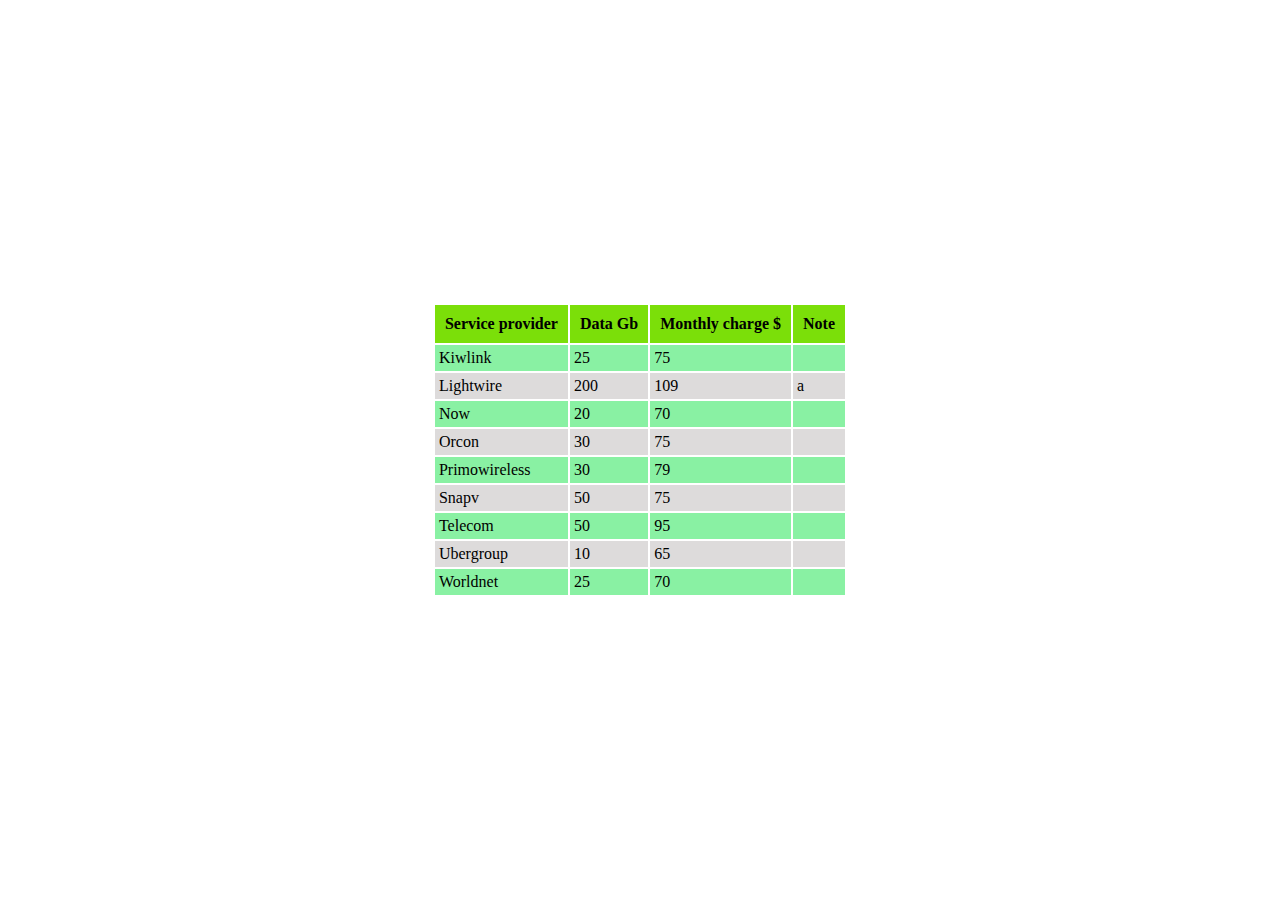
<file: 05.07.2021 (classTask)/index.html>
<!DOCTYPE html>
<html lang="en">
<head>
    <meta charset="UTF-8">
    <meta http-equiv="X-UA-Compatible" content="IE=edge">
    <meta name="viewport" content="width=device-width, initial-scale=1.0">
    <link rel="stylesheet" href="./assets/css/style.css">
    <title>Table</title>
</head>
<body>
    <table>
        <tr>
            <th>Service provider</th>
            <th>Data Gb</th>
            <th>Monthly charge $</th>
            <th>Note</th>
        </tr>
        <tr>
            <td>Kiwlink</td>
            <td>25</td>
            <td>75</td>
            <td></td>
        </tr>
        <tr>
            <td>Lightwire</td>
            <td>200</td>
            <td>109</td>
            <td>a</td>
        </tr>
        <tr>
            <td>Now</td>
            <td>20</td>
            <td>70</td>
            <td></td>
        </tr>
        <tr>
            <td>Orcon</td>
            <td>30</td>
            <td>75</td>
            <td></td>
        </tr>
        <tr>
            <td>Primowireless</td>
            <td>30</td>
            <td>79</td>
            <td></td>
        </tr>
        <tr>
            <td>Snapv</td>
            <td>50</td>
            <td>75</td>
            <td></td>
        </tr>
        <tr>
            <td>Telecom</td>
            <td>50</td>
            <td>95</td>
            <td></td>
        </tr>
        <tr>
            <td>Ubergroup</td>
            <td>10</td>
            <td>65</td>
            <td></td>
        </tr>
        <tr>
            <td>Worldnet</td>
            <td>25</td>
            <td>70</td>
            <td></td>
        </tr>
    </table>
</body>
</html>
</file>
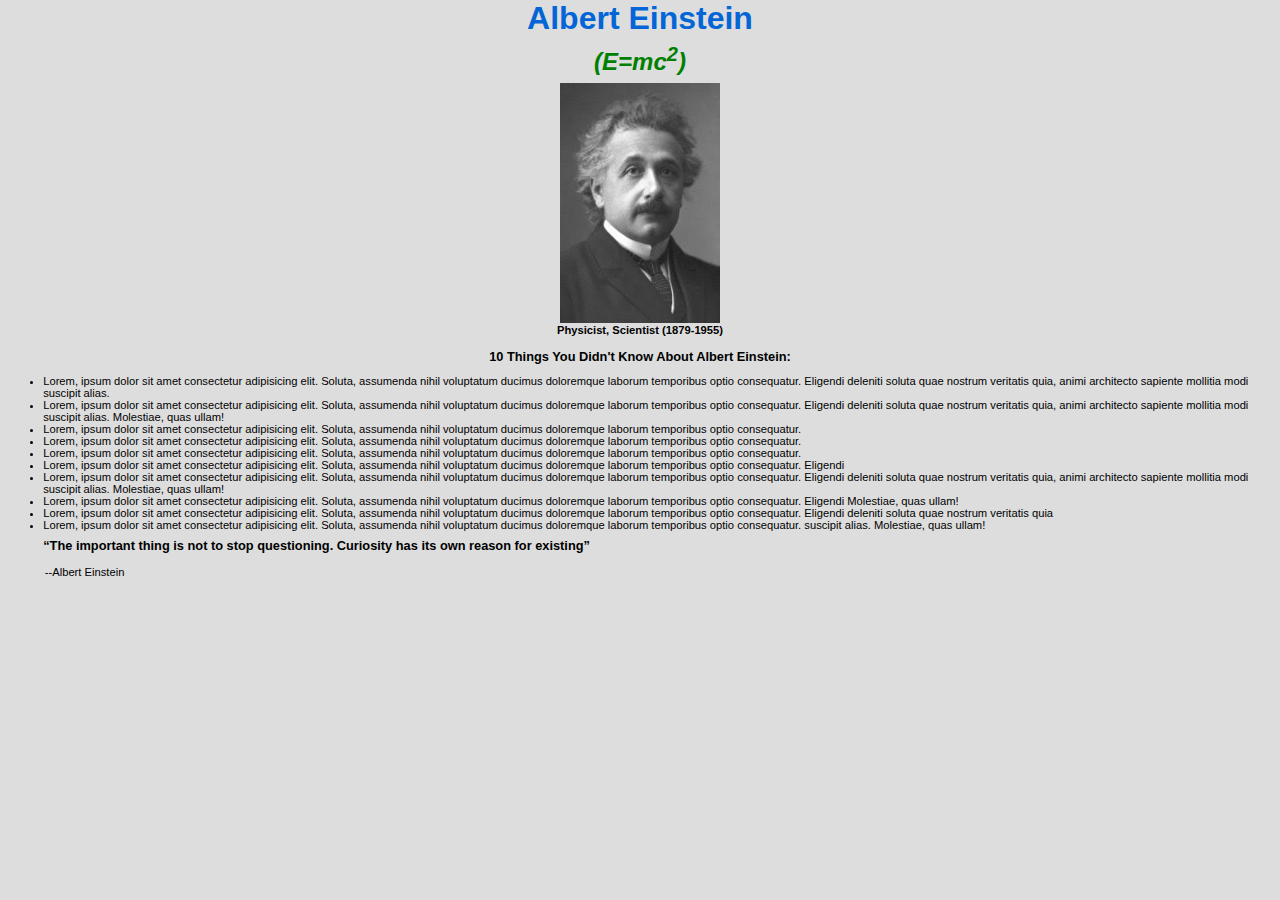
<file: 05.07.2021 (homeWork)/index.html>
<!DOCTYPE html>
<html lang="en">
<head>
    <meta charset="UTF-8">
    <meta http-equiv="X-UA-Compatible" content="IE=edge">
    <meta name="viewport" content="width=device-width, initial-scale=1.0">
    <link rel="stylesheet" href="./assets/css/style.css">
    <title>Albert Einstein</title>
</head>
<body>
    <h1 class="blue-color">Albert Einstein</h1>
    <h4 class="green-color">(E=mc<sup>2</sup>)</h4>
    <img src="./assets/images/img.jpg" alt="">
    <p>Physicist, Scientist (1879-1955)</p>
    <h4 class="info">10 Things You Didn't Know About Albert Einstein:</h4>

    <ul>
        <li>Lorem, ipsum dolor sit amet consectetur adipisicing elit. Soluta, assumenda nihil voluptatum ducimus doloremque laborum temporibus optio consequatur. Eligendi deleniti soluta quae nostrum veritatis quia, animi architecto sapiente mollitia modi suscipit alias.</li>
        <li>Lorem, ipsum dolor sit amet consectetur adipisicing elit. Soluta, assumenda nihil voluptatum ducimus doloremque laborum temporibus optio consequatur. Eligendi deleniti soluta quae nostrum veritatis quia, animi architecto sapiente mollitia modi suscipit alias. Molestiae, quas ullam!</li>
        <li>Lorem, ipsum dolor sit amet consectetur adipisicing elit. Soluta, assumenda nihil voluptatum ducimus doloremque laborum temporibus optio consequatur. </li>
        <li>Lorem, ipsum dolor sit amet consectetur adipisicing elit. Soluta, assumenda nihil voluptatum ducimus doloremque laborum temporibus optio consequatur. </li>
        <li>Lorem, ipsum dolor sit amet consectetur adipisicing elit. Soluta, assumenda nihil voluptatum ducimus doloremque laborum temporibus optio consequatur. </li>
        <li>Lorem, ipsum dolor sit amet consectetur adipisicing elit. Soluta, assumenda nihil voluptatum ducimus doloremque laborum temporibus optio consequatur. Eligendi</li>
        <li>Lorem, ipsum dolor sit amet consectetur adipisicing elit. Soluta, assumenda nihil voluptatum ducimus doloremque laborum temporibus optio consequatur. Eligendi deleniti soluta quae nostrum veritatis quia, animi architecto sapiente mollitia modi suscipit alias. Molestiae, quas ullam!</li>
        <li>Lorem, ipsum dolor sit amet consectetur adipisicing elit. Soluta, assumenda nihil voluptatum ducimus doloremque laborum temporibus optio consequatur. Eligendi Molestiae, quas ullam!</li>
        <li>Lorem, ipsum dolor sit amet consectetur adipisicing elit. Soluta, assumenda nihil voluptatum ducimus doloremque laborum temporibus optio consequatur. Eligendi deleniti soluta quae nostrum veritatis quia</li>
        <li>Lorem, ipsum dolor sit amet consectetur adipisicing elit. Soluta, assumenda nihil voluptatum ducimus doloremque laborum temporibus optio consequatur. suscipit alias. Molestiae, quas ullam!</li>
    </ul>

    <q class="align-left">The important thing is not to stop questioning. Curiosity has its own reason for existing</q>
    <p class="align-left">--Albert Einstein</p>
</body>
</html>
</file>
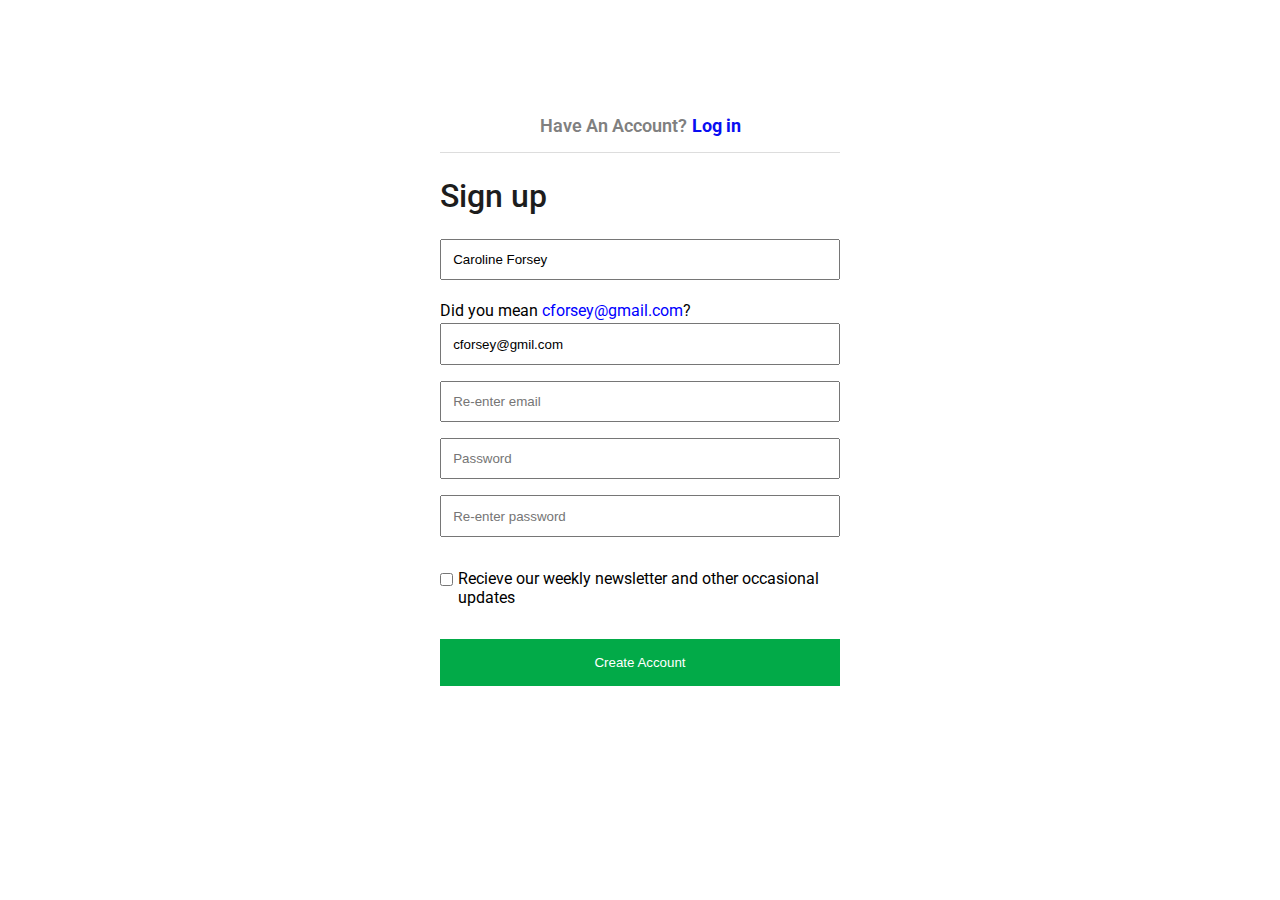
<file: 05.07.2021 (classTask)/sign-up.html>
<!DOCTYPE html>
<html lang="en">
<head>
    <meta charset="UTF-8">
    <meta http-equiv="X-UA-Compatible" content="IE=edge">
    <meta name="viewport" content="width=device-width, initial-scale=1.0">
    <link rel="stylesheet" href="./assets/css/sign-up.css">
    <title>Sign Up Page</title>
</head>
<body>
    <div class="container">
        <div class="login">
            <p>Have An Account?</p>
            <a href="">Log in</a>
        </div>
        <div class="form-container">
            <h1>Sign up</h1>
            <form action="">
                <input type="text" placeholder="Fullname" value="Caroline Forsey">
                <label for="" class="question">Did you mean <span class="email-color">cforsey@gmail.com</span>?</label>
                <input type="email" placeholder="Email" value="cforsey@gmil.com">
                <input type="email" placeholder="Re-enter email" value="">
                <input type="password" placeholder="Password">
                <input type="password" placeholder="Re-enter password">
                <div class="check">
                    <input type="checkbox" class="checkbox">
                    <label for="">Recieve our weekly newsletter and other occasional updates</label>
                </div>
                <input type="button" value="Create Account" class="btn">
            </form>
        </div>
    </div>
</body>
</html>
</file>
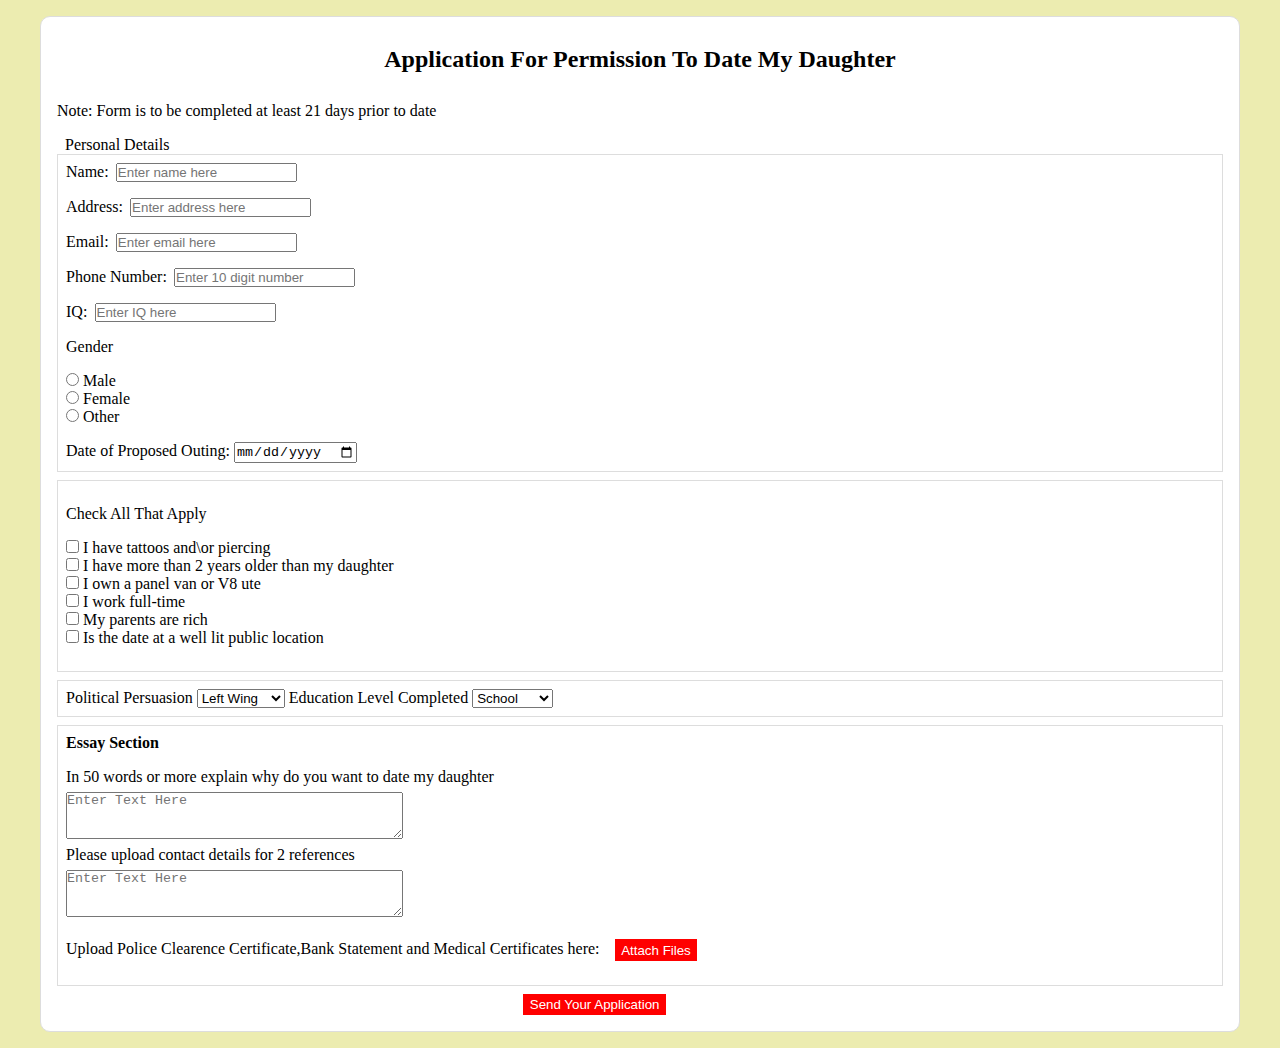
<file: 05.07.2021 (homeWork)/application.html>
<!DOCTYPE html>
<html lang="en">
<head>
    <meta charset="UTF-8">
    <meta http-equiv="X-UA-Compatible" content="IE=edge">
    <meta name="viewport" content="width=device-width, initial-scale=1.0">
    <link rel="stylesheet" href="./assets/css/application.css">
    <title>Application</title>
</head>
<body>
    <div class="container">
        <h2>Application For Permission To Date My Daughter</h2>
        <p>Note: Form is to be completed at least 21 days prior to date</p>
        <label for="" class="personal">Personal Details</label>
        <form action="">
            <div class="details-section">
                <div class="inputs">
                    <label for="">Name:</label>
                    <input type="text" placeholder="Enter name here">
                </div>
                <div class="inputs">
                    <label for="">Address:</label>
                    <input type="text" placeholder="Enter address here">
                </div>
                <div class="inputs">
                    <label for="">Email:</label>
                    <input type="email" placeholder="Enter email here">
                </div>
                <div class="inputs">
                    <label for="">Phone Number:</label>
                    <input type="number" placeholder="Enter 10 digit number">
                </div>
                <div class="inputs">
                    <label for="">IQ:</label>
                    <input type="text" placeholder="Enter IQ here">
                </div>
                <div class="gender">
                <label for="">Gender</label>
                </div>
                <div>
                    <input type="radio" name="gender">
                    <label for="">Male</label>
                </div>
                <div>
                    <input type="radio" name="gender">
                    <label for="">Female</label>
                </div>
                <div>
                    <input type="radio" name="gender">
                    <label for="">Other</label>
                </div>
                <div class="date">
                    <label for="">Date of Proposed Outing: </label>
                    <input type="date" name="" id="">
                </div>
            </div>
            <div class="check-section">
                <div class="check-apply">
                    <label for="">Check All That Apply</label>
                </div>
                <div class="check-boxes">
                    <input type="checkbox" name="" id="">
                    <label for="">I have tattoos and\or piercing</label>
                </div>
                <div class="check-boxes">
                    <input type="checkbox" name="" id="">
                    <label for="">I have more than 2 years older than my daughter</label>
                </div>
                <div class="check-boxes">
                    <input type="checkbox" name="" id="">
                    <label for="">I own a panel van or V8 ute</label>
                </div>
                <div class="check-boxes">
                    <input type="checkbox" name="" id="">
                    <label for="">I work full-time</label>
                </div>
                <div class="check-boxes">
                    <input type="checkbox" name="" id="">
                    <label for="">My parents are rich</label>
                </div>
                <div class="check-boxes last-box">
                    <input type="checkbox" name="" id="">
                    <label for="">Is the date at a well lit public location</label>
                </div>
            </div>
            <div class="political-section">
                <label for="">Political Persuasion</label>
                <select name="" id="">
                    <option value="">Left Wing</option>
                    <option value="">Right Wing</option>
                </select>
                <label for="">Education Level Completed</label>
                <select name="" id="">
                    <option value="">School</option>
                    <option value="">University</option>
                    <option value="">Master</option>
                </select>
            </div>
            <div class="essay-section">
                <h4>Essay Section</h4>
                <div class="words">
                    <label for="">In 50 words or more explain why do you want to date my daughter</label>
                </div>
                <textarea name="" id="" cols="40" rows="3" placeholder="Enter Text Here"></textarea>
                <div class="upload">
                    <label for="">Please upload contact details for 2 references</label>
                </div>
                <textarea name="" id="" cols="40" rows="3" placeholder="Enter Text Here"></textarea>
                <div class="attachment">
                    <label for="">Upload Police Clearence Certificate,Bank Statement and Medical Certificates here:</label>
                    <input type="button" class="btn" value="Attach Files">
                </div>
            </div>
            <input type="submit" class="submit-btn" value="Send Your Application">
        </form>
    </div>
</body>
</html>
</file>
<file: 05.07.2021 (classTask)/assets/css/style.css>
*{
    margin: 0;
    padding: 0;
    box-sizing: border-box;
}

body{
    height: 100vh;
    display: flex;
    justify-content: center;
    align-items: center;
}

tr th{
    padding: 10px;
}

tr th{
    background-color: rgb(123, 223, 9);
}

tr td{
    padding: 4px;
}
tr:nth-child(even){
    background-color: rgb(137, 241, 163);
}

tr:nth-child(odd){
    background-color: rgb(221, 219, 219);
}
</file>
<file: 05.07.2021 (homeWork)/assets/css/style.css>
*{
    padding: 0;
    margin: 0;
    box-sizing: border-box;
}

body{
    display: flex;
    justify-content: center;
    align-items: center;
    flex-direction: column;
    background-color: #ddd;
    font-family:sans-serif;
}

h4{
    padding: .4rem 0;
}

img{
    width: 160px;
}

p{
    font-size: .7rem;
    padding: .1rem;
    font-weight: bold;
}

.info{
    font-size: .8rem;
    padding: .7rem;
}

h1.blue-color{
    color: rgb(4, 102, 214);
}

h4.green-color{
    font-size: 1.5rem;
    font-style: italic;
    color: green;
}

ul{
    align-self: flex-start;
    margin-left: 2.7rem;
}

ul li{
    font-size: .7rem;
    font-weight: normal;
}

.align-left{
    align-self: flex-start;
    margin-left: 2.7rem;
}

q{
    font-weight: 600;
    font-size: .8rem;
    padding: .4rem 0 .7rem 0;
}

p.align-left{
    font-weight: 500;
}
</file>
<file: 05.07.2021 (classTask)/assets/css/sign-up.css>
@import url('https://fonts.googleapis.com/css2?family=Roboto:wght@400;500;700;900&display=swap');

*{
    margin: 0;
    padding: 0;
    box-sizing: border-box;
}

body{
    height: 100vh;
    display: flex;
    justify-content: center;
    align-items: center;

}

.container{
    display: flex;
    flex-direction: column;
    width: 400px;
    height: 700px;
    font-family: 'Roboto', sans-serif;
}

.container .login{
    display: flex;
    justify-content: center;
    border-bottom: 1px solid #ddd;
    padding: 1rem;
}

.container .login p{
    font-weight: 600;
    font-size: 1.1rem;
    color: grey;
    margin-right: 5px;
}

.container .login a{
    text-decoration: none;
    color: rgb(10, 14, 241);
    font-weight: 700;
    font-size: 1.1rem;
}

.container .form-container{
    display: flex;
    flex-direction: column;
}

.container .form-container form{
    display: flex;
    flex-direction: column;
}

.container .form-container h1{
    padding: 1.5rem 0;
    color: rgb(29, 29, 29);
    font-weight: 500;
}

.container .form-container form input{
    padding: 0.7rem;
    margin-bottom: 1rem;

}

.container .form-container form input:focus{
    padding: 0.7rem;
    margin-bottom: 1rem; 
}

.container .form-container form .question{
    padding: .3rem 0 0.2rem 0;
}

.container .form-container form .question .email-color{
    color: blue;
}

.container .form-container form .check{
    padding: 1rem 0 2rem 0;
    display: flex;
    align-items: center;
    justify-content: center;
}

.container .form-container form .check .checkbox{
    margin-right: 5px;
}

.container .form-container form .btn{
    border: none;
    background-color: rgb(2, 170, 72);
    color: #fff;
    padding: 1rem;
}
</file>
<file: 05.07.2021 (homeWork)/assets/css/application.css>
*{
    margin: 0;
    padding: 0;
    box-sizing: border-box;
}

body{
    background-color: rgb(236, 236, 176);
    padding: 1rem;
}

.container{
    width: 1200px;
    margin: 0 auto;
    background-color: #fff;
    border: 1px solid #ddd;
    padding: 1rem;
    border-radius: 10px;
}

.container h2{
    text-align: center;
    padding: .8rem;
}

.container p{
    padding: 1rem 0;
}

.container .details-section{
    border: 1px solid #ddd;
    padding: .5rem;
    margin-bottom: .5rem;
}

.container .personal{
    margin-left: .5rem;
}

.container .details-section .inputs{
    margin: 0 0 1rem 0;
}


.container .details-section .gender{
    margin-bottom: 1rem;
}

.container .details-section .date{
    margin-top: 1rem;
}

.container .details-section .inputs label{
    margin-right: .2rem;
}

.container .check-section{
    border: 1px solid #ddd;
    padding: .5rem;
    margin-bottom: .5rem;
}

.container .check-section .check-apply{
    margin: 1rem 0;
}

.container .check-section .last-box{
    margin-bottom: 1rem;
}

.container .political-section{
    border: 1px solid #ddd;
    padding: .5rem; 
    margin-bottom: .5rem;
}

.container .essay-section{
    border: 1px solid #ddd;
    padding: .5rem; 
    margin-bottom: .5rem;
    display: flex;
    flex-direction: column;
    align-items: flex-start;
}

.container .essay-section h4{
    margin: 0 0 1rem 0;
}

.container .essay-section .words, .upload,textarea{
    margin-bottom: .4rem;
}

.container .essay-section .attachment{
    margin: 1rem 0;
}

.container .essay-section .btn{
    border: none;
    background-color: red;
    padding: .2rem .4rem;
    color: #fff;
    margin-left: .7rem;
}

.container .submit-btn{
    margin-left: 40%;
    background: none;
    border: none;
    background-color: red;
    padding: .2rem .4rem;
    color: #fff;
}
</file>
